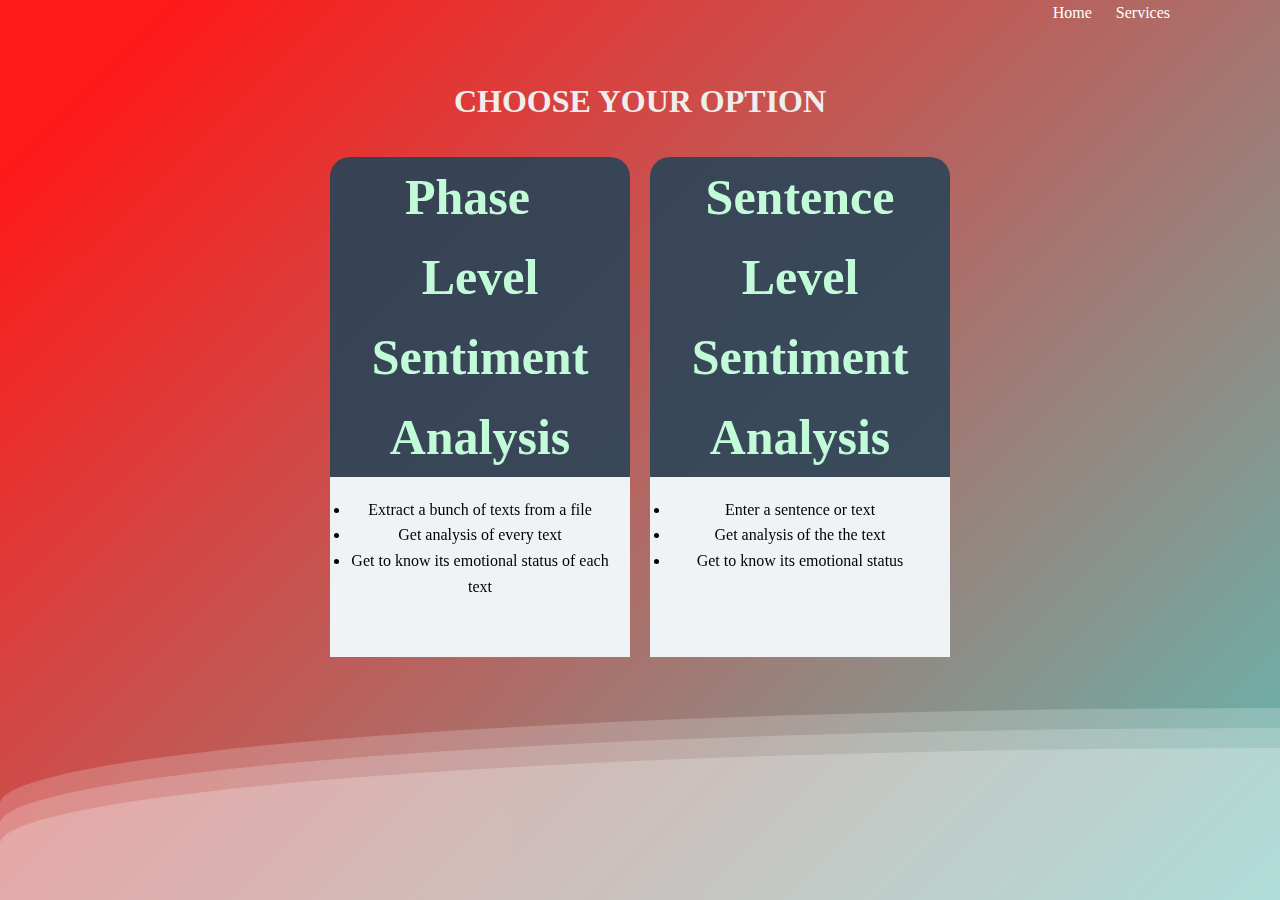
<file: static/css/features.html>
<!DOCTYPE html>
<html lang="en">
<head>
    <meta charset="UTF-8">
    <meta name="viewport" content="width=device-width, initial-scale=1.0">
    <title>Features - Twitter Sentiment Analysis</title>
    <link rel="stylesheet" href="features.css"> <!-- Link to your CSS file for styling -->
    <link href="https://fonts.googleapis.com/css2?family=Baskervville+SC&display=swap" rel="stylesheet">
</head>
<body>
    <div>
        <div class="wave"></div>
        <div class="wave"></div>
        <div class="wave"></div>
     </div>
    <header class="header">
        <div class="container">
            <div class="header-content">
                <nav class="nav-links">
                    <a href="sample.html">Home</a>
                    <a href="#">Services</a>
                    <!-- Add other navigation links as needed -->
                </nav>
            </div>
        </div>
    </header>

    <main class="main-content">
        <div class="container">
            <section class="features-section">
                <h2>CHOOSE YOUR OPTION</h2>
                <div class="features-container">
                    <div class="flip-card">
                        <div class="flip-card-inner">
                          <div class="flip-card-front">
                            <h4 class="big">&nbsp;&nbsp;Phase&nbsp;&nbsp;&nbsp;&nbsp; Level Sentiment Analysis</h4>
                            <div class="info-box">
                              <li>Extract a bunch of texts from a file </li>
                              <li>Get analysis of every text</li>
                              <li>Get to know its emotional status of each text</li>
                            </div>
                            <p> </p>
                          </div>
                          <div class="flip-card-back">
                            <form action="/predict" method="post" enctype="multipart/form-data">
                                <div class="form-group">
                                    <label class="p" for="csv_file"><i class="fa-solid fa-upload"></i> Upload CSV file</label>
                                    <input type="file" class="form-control-file" name="csv_file" id="csv_file" accept=".csv">
                                </div>
                                <button class="k" name="submit" type="submit" class="btn">Predict!</button>
                            </form>
                          </div>
                        </div>
                      </div>
                      <div class="flip-card">
                        <div class="flip-card-inner">
                          <div class="flip-card-front">
                            <h4 class="big">Sentence Level Sentiment Analysis</h4>
                            <div class="info-box">
                              <li>Enter a sentence or text</li>
                              <li>Get analysis of the the text</li>
                              <li>Get to know its emotional status</li>
                            </div>
                          </div>
                          <div class="flip-card-back">
                            <form action="/predict1" method="post">
                              <div class="form-group">
                                <input type="text" class="form-control" name="txt" placeholder="Enter a sentence" autocomplete="off">
                              </div>
                              <button class="k"name="submit" type="submit" class="btn">Predict!</button>
                          </div>
                        </div>
                      </div>
                </div>
            </section>
        </div>
        
    </main>

    <!-- Content of other sections will go here -->

</body>
</html>
</file>
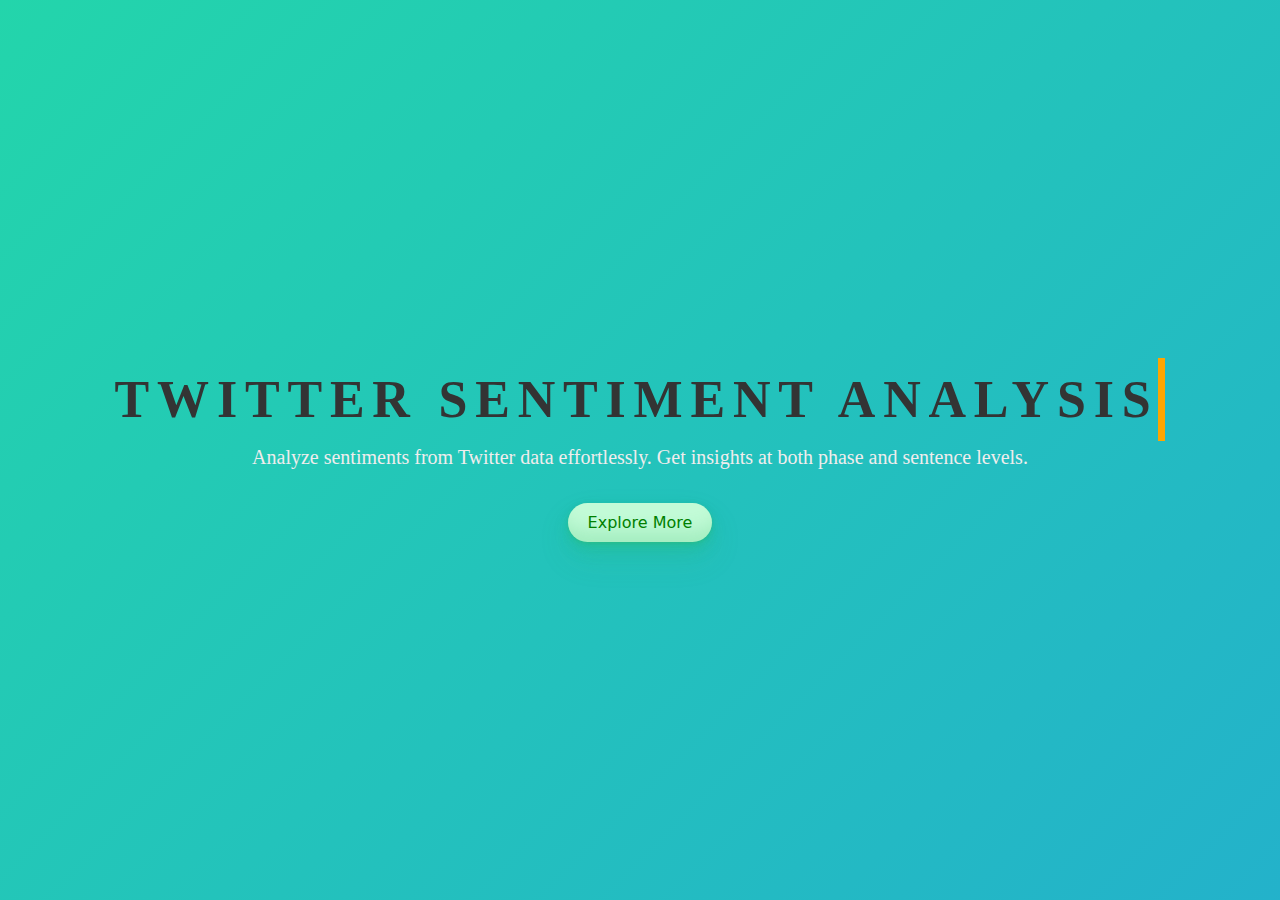
<file: static/css/sample.html>
<!DOCTYPE html>
<html lang="en">
<head>
    <meta charset="UTF-8">
    <meta name="viewport" content="width=device-width, initial-scale=1.0">
    <title>Twitter Sentiment Analysis</title>
    <link rel="stylesheet" href="sample.css"> <!-- Link to your CSS file for styling -->
    <link rel="preconnect" href="https://fonts.googleapis.com">
<link rel="preconnect" href="https://fonts.gstatic.com" crossorigin>
<link href="https://fonts.googleapis.com/css2?family=Baskervville+SC&display=swap" rel="stylesheet">
</head>
<body>
    <main class="main-content">
        <div class="container">
            <div class="content-wrapper">
                <h1 class="logo">Twitter Sentiment Analysis</h1>
                <p class="description">
                    Analyze sentiments from Twitter data effortlessly. Get insights at both phase and sentence levels.
                </p>
                <a href="features.html" class="btn-scroll">Explore More</a>
            </div>
        </div>
    </main>

    <!-- Content of other sections will go here -->

</body>
</html>
</file>
<file: static/css/features.css>
/* Reset default styles */
* {
    margin: 0;
    padding: 0;
    box-sizing: border-box;
}
.baskervville-sc-regular {
    font-family: "Baskervville SC", serif;
    font-weight: 400;
    font-style: normal;
  }
body {
    line-height: 1.6;
    background-color: #f5f8fa; /* Light background color */
    margin: auto;
    text-shadow: #0c84c2;
    overflow: auto;
    background: linear-gradient(315deg, rgba(101,0,94,1) 3%, rgba(60,132,206,1) 38%, rgba(48,238,226,1) 68%, rgba(255,25,25,1) 98%);
    animation: gradient 15s ease infinite;
    background-size: 400% 400%;
    background-attachment: fixed;

}

.container {
    max-width: 1100px;
    margin: 0 auto;
    padding: 0 20px;
}

@keyframes gradient {
    0% {
        background-position: 0% 0%;
    }
    50% {
        background-position: 100% 100%;
    }
    100% {
        background-position: 0% 0%;
    }
}

.wave {
    background: rgb(255 255 255 / 25%);
    border-radius: 1000% 1000% 0 0;
    position: fixed;
    width: 200%;
    height: 12em;
    animation: wave 10s -3s linear infinite;
    transform: translate3d(0, 0, 0);
    opacity: 0.8;
    bottom: 0;
    left: 0;
    z-index: -1;
}

.wave:nth-of-type(2) {
    bottom: -1.25em;
    animation: wave 18s linear reverse infinite;
    opacity: 0.8;
}

.wave:nth-of-type(3) {
    bottom: -2.5em;
    animation: wave 20s -1s reverse infinite;
    opacity: 0.9;
}

@keyframes wave {
    2% {
        transform: translateX(1);
    }

    25% {
        transform: translateX(-25%);
    }

    50% {
        transform: translateX(-50%);
    }

    75% {
        transform: translateX(-25%);
    }

    100% {
        transform: translateX(1);
    }
}

.header-content {
    display: flex;
    justify-content: space-between;
    align-items: center;
}

.logo-section {
    flex: 1;
}

.logo {
    font-size: 24px;
    font-weight: bold;
    text-transform: uppercase;
    margin: 0;
}

.nav-links {
    flex: 1;
    text-align: right;
}

.nav-links a {
    color: #fff;
    text-decoration: none;
    margin-left: 20px;
    font-size: 16px;
    transition: color 0.3s ease;
}

.nav-links a:hover {
    color: #e5e5e5; /* Lighter shade of white */
}

.main-content {
    padding: 50px 0;
}

.features-section {
    text-align: center;
}

.features-section h2 {
    font-size: 32px;
    margin-bottom: 30px;
}

.features-container {
    display: flex;
    justify-content: center;
    align-items: stretch; /* Stretch items to equal height */
    gap: 20px; /* Gap between feature boxes */
}



.form-group {
    margin-bottom: 20px;
}

.form-control-file {
    padding: 10px;
    border: 1px solid #ccc;
    border-radius: 5px;
}

.btn-primary {
    background-color: #1da1f2;
    color: #fff;
    border: none;
    padding: 10px 20px;
    border-radius: 5px;
    cursor: pointer;
    transition: background-color 0.3s ease, color 0.3s ease;
}

.btn-primary:hover {
    background-color: #0c84c2; /* Darker shade of Twitter blue */
}


.flip-card {
    
    width: 300px;
    height: 500px;
    perspective: 1000px; /* Remove this if you don't want the 3D effect */
    border-radius: 20px;
    border: width 2px;
    border-color: #f5f8fa;
  }
  h2{
    color:  #f0eded;;
  }

  h4{
    font-size: 50px;
    justify-content: center;
    text-align: center;
    color:#c2fbd7;
    text-shadow: rgba(44,187,99,.35) 0 -25px 18px -14px inset,rgba(44,187,99,.25) 0 1px 2px,rgba(44,187,99,.25) 0 2px 4px,rgba(44,187,99,.25) 0 4px 8px,rgba(44,187,99,.25) 0 8px 16px,rgba(44,187,99,.25) 0 16px 32px;
  }
  
  /* This container is needed to position the front and back side */
  .flip-card-inner {
    position: relative;
    width: 100%;
    height: 100%;
    border-radius: 20px;
    text-align: center;
    transition: transform 0.8s;
    transform-style: preserve-3d;
    border: width 2px;
    border-color: #f5f8fa;
  }
  
  /* Do an horizontal flip when you move the mouse over the flip box container */
  .flip-card:hover .flip-card-inner {
    transform: rotateY(180deg);
  }
  
  /* Position the front and back side */
  .flip-card-front, .flip-card-back {
    position: absolute;
    width: 100%;
    height: 100%;
    -webkit-backface-visibility: hidden; /* Safari */
    backface-visibility: hidden;
    border-radius: 20px;
    background: linear-gradient(315deg, rgb(13, 13, 13) 3%, rgb(55, 63, 71) 38%, rgb(62, 88, 101) 68%, rgb(54, 63, 82) 98%);
    animation: gradient 15s ease infinite;
    background-size: 400% 400%;
    background-attachment: fixed;
    border: width 2px;
    border-color: #f5f8fa;

  }
  
  /* Style the front side (fallback if image is missing) */
  .flip-card-front {
    background-color: #bbb;
    color: black;
    border: width 2px;
    border-color: #f5f8fa;
  }
  
  /* Style the back side */
  .flip-card-back {
    background: linear-gradient(315deg, rgb(13, 13, 13) 3%, rgb(55, 63, 71) 38%, rgb(62, 88, 101) 68%, rgb(54, 63, 82) 98%);
    animation: gradient 15s ease infinite;
    background-size: 400% 400%;
    background-attachment: fixed;
    color: white;
    transform: rotateY(180deg);
    text-align: center;
    display: flex;
    justify-content: center; /* Center horizontally */
    align-items: center;
  }
  .info-box {
    position: absolute;
    bottom: 100;
    left: 100;
    width: 100%;
    height: 36%;
    background-color: rgb(240, 243, 246);
    padding: 20px;
    box-sizing: border-box;
  }

  .k {
    appearance: none;
  background-color: #FFFFFF;
  border-radius: 40em;
  border-style: none;
  box-shadow: #ADCFFF 0 -12px 6px inset;
  box-sizing: border-box;
  color: #000000;
  cursor: pointer;
  display: inline-block;
  font-family: -apple-system,sans-serif;
  font-size: 1.2rem;
  font-weight: 700;
  letter-spacing: -.24px;
  margin: 0;
  outline: none;
  padding: 1rem 1.3rem;
  quotes: auto;
  text-align: center;
  text-decoration: none;
  transition: all .15s;
  user-select: none;
  -webkit-user-select: none;
  touch-action: manipulation;
}

.k:hover {
    background-color: #FFC229;
  box-shadow: #FF6314 0 -6px 8px inset;
  transform: scale(1.125);


}
.k:active{
    transform: scale(1.025);
}

input[type="file"]{
    display:none;
}

label{
    background-color: #fbeee0;
  border: 2px solid #422800;
  border-radius: 3px;
  box-shadow: #422800 4px 4px 0 0;
  color: #422800;
  cursor: pointer;
  display: inline-block;
  font-weight: 600;
  font-size: 18px;
  padding: 0 18px;
  line-height: 50px;
  text-align: center;
  text-decoration: none;
  user-select: none;
    
}

label i{
    font-size: 20px;
    margin-right: 10px;
}

label:active{
    transform: scale(0.9);
}
   
 .form-control{
    background-color: #fbeee0;
  border: 2px solid #422800;
  border-radius: 3px;
  box-shadow: #422800 4px 4px 0 0;
  color: #422800;
  cursor: pointer;
  display: inline-block;
  font-weight: 600;
  font-size: 16px;
  padding: 0 18px;
  line-height: 50px;
  text-align: center;
  text-decoration: none;
  user-select: none;
 }
</file>
<file: static/css/sample.css>
/* Reset default styles */
* {
    margin: 0;
    padding: 0;
    box-sizing: border-box;
}

.baskervville-sc-regular {
    font-family: "Baskervville SC", serif;
    font-weight: 400;
    font-style: normal;
  }
  

body {

    background-color: #3f8fc4;
    line-height: 1.6;
    background: linear-gradient(-45deg, #ee7752, #e73c7e, #23a6d5, #23d5ab);
    background-size: 400% 400%;
    animation: gradient 15s ease infinite;
}

.container {
    max-width: 1100px;
    margin: 0 auto;
    padding: 0 20px;
}

.main-content {
    display: flex;
    justify-content: center;
    align-items: center;
    height: 100vh;
}

.content-wrapper {
    text-align: center;
}

.logo {
    position: relative;
    font-size: 52px;
    font-weight: bold;
    color: rgb(51, 52, 52);
    text-transform: uppercase;
    margin-bottom: 20px;
    overflow: hidden; /* Ensures the content is not revealed until the animation */
  border-right: .15em solid orange; /* The typwriter cursor */
  white-space: nowrap; /* Keeps the content on a single line */
  margin: 0 auto; /* Gives that scrolling effect as the typing happens */
  letter-spacing: .15em; /* Adjust as needed */
  animation: 
    typing 3.5s steps(40, end),
    blink-caret .75s step-end infinite;
}
@keyframes typing {
    from { width: 0 }
    to { width: 100% }
  }

  @keyframes blink-caret {
    from, to { border-color: transparent }
    50% { border-color: orange; }
  }

.description {
    font-size: 20px;
    line-height: 1.6;
    color: #f0eded;
    margin-bottom: 30px;
}

.btn-scroll {
    background-color: #c2fbd7;
  border-radius: 100px;
  box-shadow: rgba(44, 187, 99, .2) 0 -25px 18px -14px inset,rgba(44, 187, 99, .15) 0 1px 2px,rgba(44, 187, 99, .15) 0 2px 4px,rgba(44, 187, 99, .15) 0 4px 8px,rgba(44, 187, 99, .15) 0 8px 16px,rgba(44, 187, 99, .15) 0 16px 32px;
  color: green;
  cursor: pointer;
  display: inline-block;
  font-family: CerebriSans-Regular,-apple-system,system-ui,Roboto,sans-serif;
  padding: 7px 20px;
  text-align: center;
  text-decoration: none;
  transition: all 250ms;
  border: 0;
  font-size: 16px;
  user-select: none;
  -webkit-user-select: none;
  touch-action: manipulation;
}

.btn-scroll:hover {
    box-shadow: rgba(44,187,99,.35) 0 -25px 18px -14px inset,rgba(44,187,99,.25) 0 1px 2px,rgba(44,187,99,.25) 0 2px 4px,rgba(44,187,99,.25) 0 4px 8px,rgba(44,187,99,.25) 0 8px 16px,rgba(44,187,99,.25) 0 16px 32px;
  transform: scale(1.05) rotate(-1deg);
}
@keyframes gradient {
    0% {
        background-position: 0% 50%;
    }
    50% {
        background-position: 100% 50%;
    }
    100% {
        background-position: 0% 50%;
    }
}
</file>
